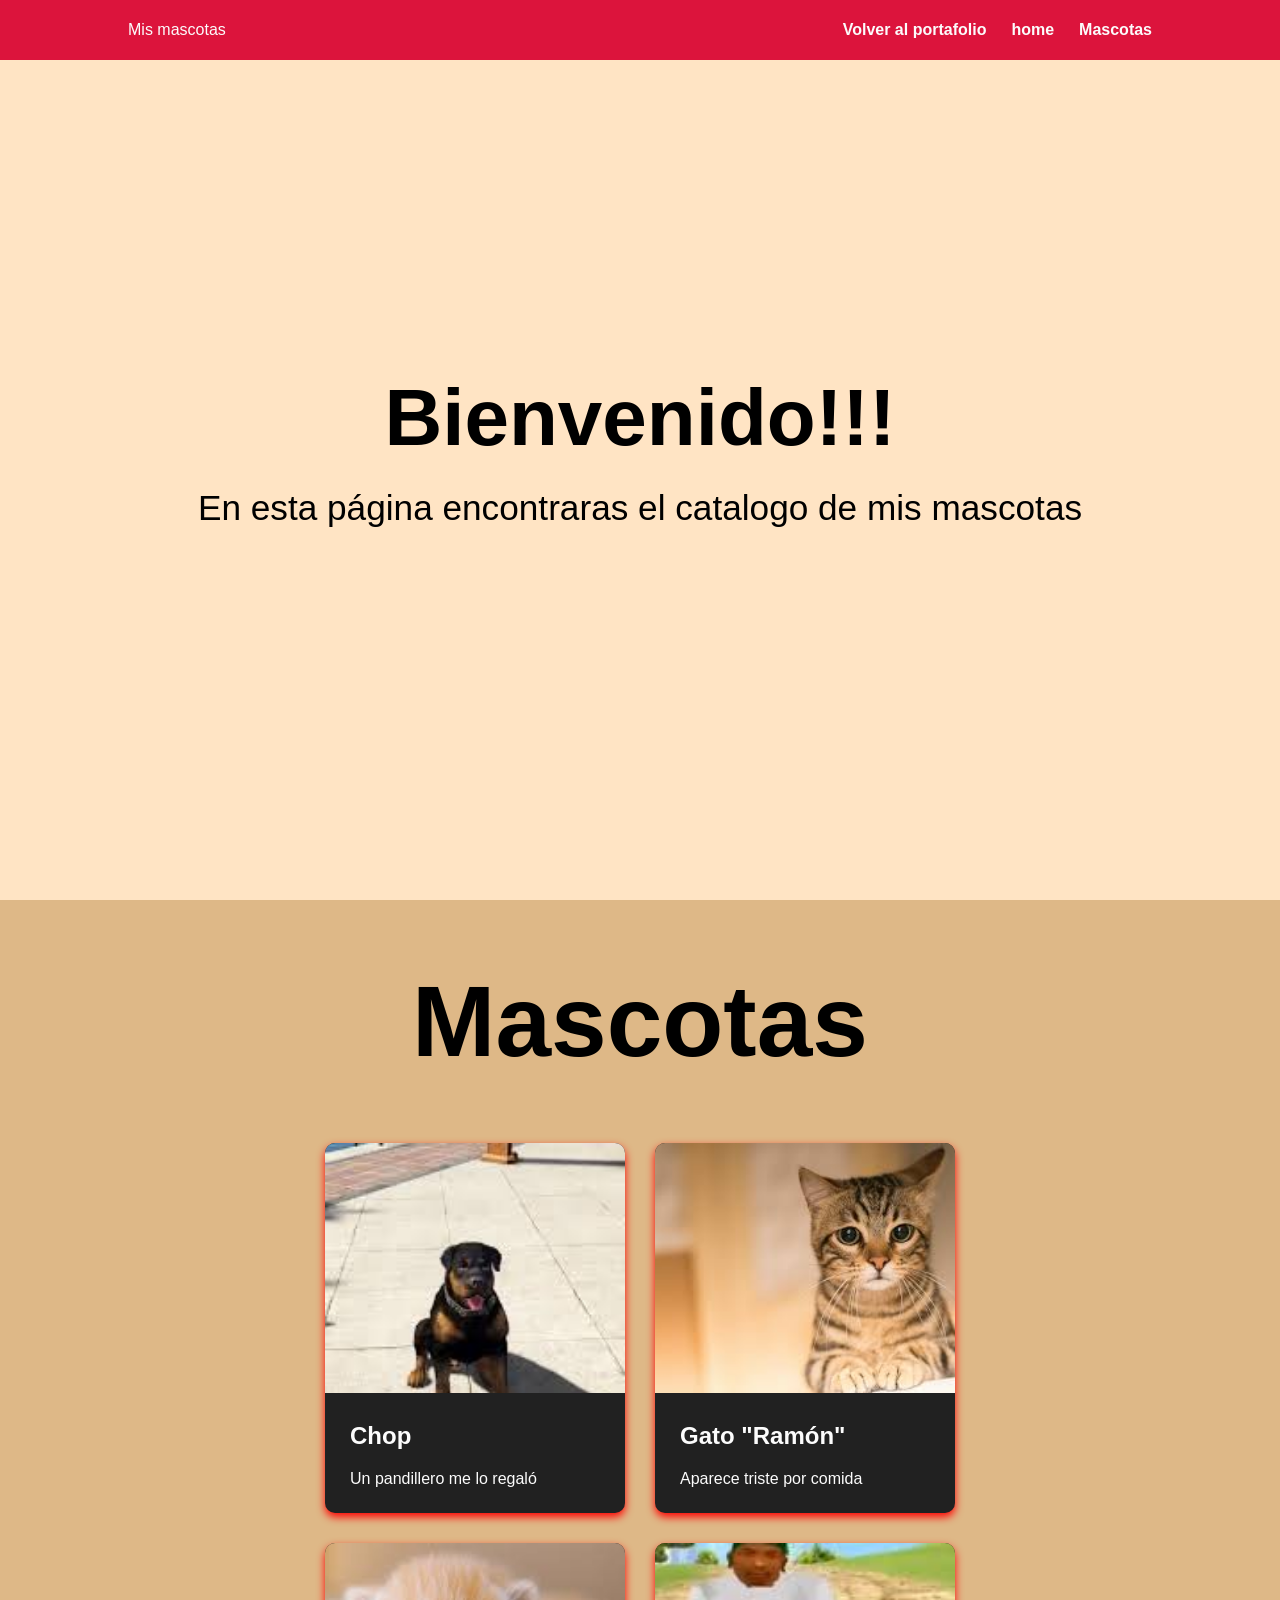
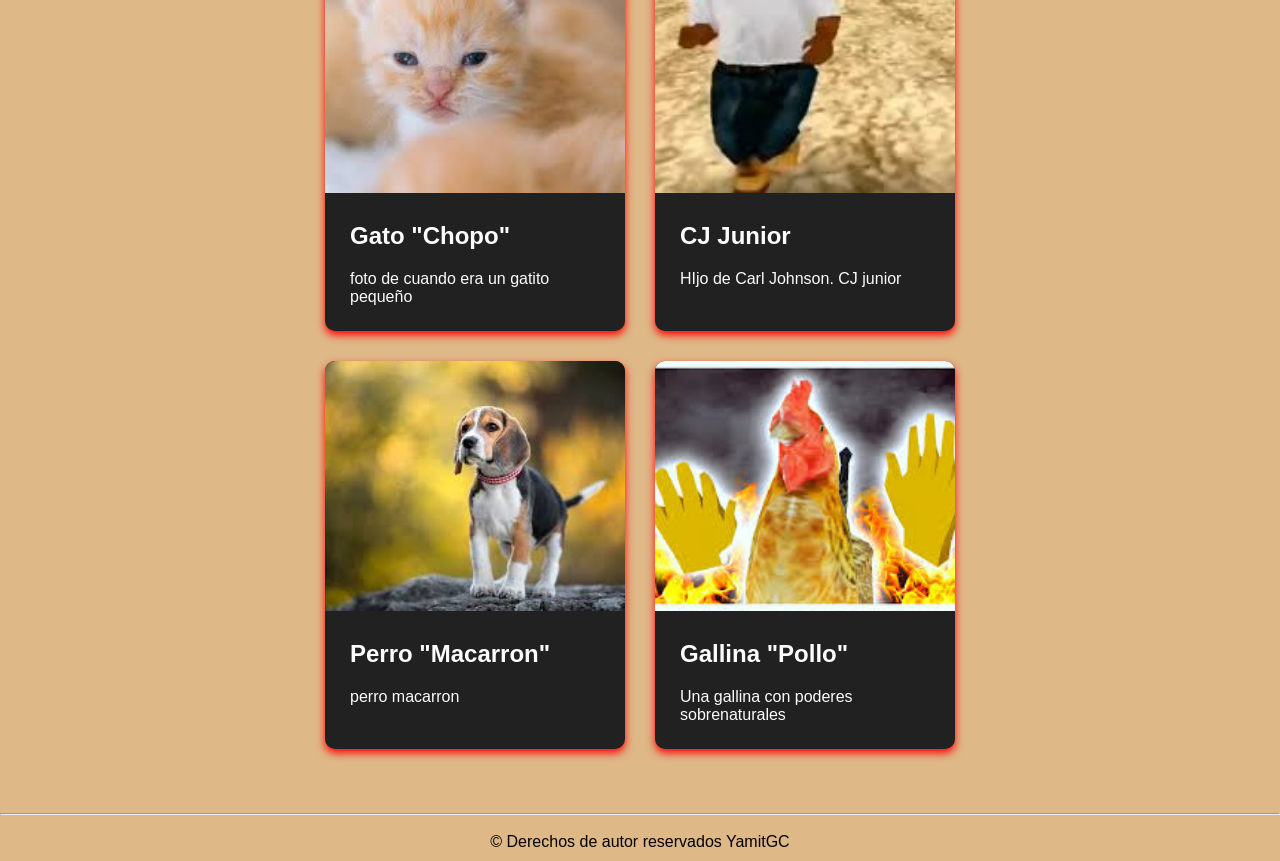
<file: pets.html>
<!DOCTYPE html>
<html lang="en">
<head>
    <meta charset="UTF-8">
    <meta name="viewport" content="width=device-width, initial-scale=1.0">
    <title>My Pets</title>
    <link rel="stylesheet" href="style.css">
</head>
<body>
    <header id="header-mascotas">
        <div>
            <p id="logo">Mis mascotas</p>
        </div>
        <nav>
            <ul id="ul-mascotas">
                <li><a href="index.html">Volver al portafolio</a></li>
                <li><a href="#home-mascotas">home</a></li>
                <li><a href="#pets">Mascotas</a></li>
            </ul>
        </nav>
    </header>
    <main>
        <section id="home-mascotas">
        <h1>Bienvenido!!!</h1>
        <p>En esta página encontraras el catalogo de mis mascotas</p>
        </section>
        <section id="pets">
            <h2 id="titulo-mascotas">Mascotas</h2>
            <div class="contenedor-cards-mascotas">
                <article class="card-mascota">
                    <img src="/assets/chop.jpeg" alt="imagen chop">
                    <div class="contenido-card-mascota">
                        <h2>Chop</h2>
                        <p>Un pandillero me lo regaló</p>
                    </div>
                </article>
                <article class="card-mascota">
                    <img src="/assets/gato.jpeg" alt="imagen triste">
                    <div class="contenido-card-mascota">
                        <h2>Gato "Ramón"</h2>
                        <p>Aparece triste por comida</p>
                    </div>
                </article>
                <article class="card-mascota">
                    <img src="/assets/gato2.jpeg" alt="imagen pequeño">
                    <div class="contenido-card-mascota">
                        <h2>Gato "Chopo"</h2>
                        <p>foto de cuando era un gatito pequeño</p>
                    </div>
                </article>
                <article class="card-mascota">
                    <img src="/assets/junior.jpeg" alt="imagen cjJunior">
                    <div class="contenido-card-mascota">
                        <h2>CJ Junior</h2>
                        <p>HIjo de Carl Johnson. CJ junior</p>
                    </div>
                </article>
                <article class="card-mascota">
                    <img src="/assets/perro1.jpeg" alt="imagen perro1">
                    <div class="contenido-card-mascota">
                        <h2>Perro "Macarron"</h2>
                        <p>perro macarron</p>
                    </div>
                </article>
                <article class="card-mascota">
                    <img src="/assets/pollo.jpeg" alt="imagen pollo">
                    <div class="contenido-card-mascota">
                        <h2>Gallina "Pollo"</h2>
                        <p>Una gallina con poderes sobrenaturales</p>
                    </div>
                </article>
            </div>
        </section>
    </main>
    <footer id="footer-mascota">
        <hr>
        <br>
        <p>&copy; Derechos de autor reservados YamitGC</p>
    </footer>


</body>
</html>
</file>
<file: style.css>
/* style.css */
@import "./css/variables.css";
@import "./css/base.css";
@import "./css/portfolio.css";
@import "./css/pets.css";
@import "./css/responsive.css";
</file>
